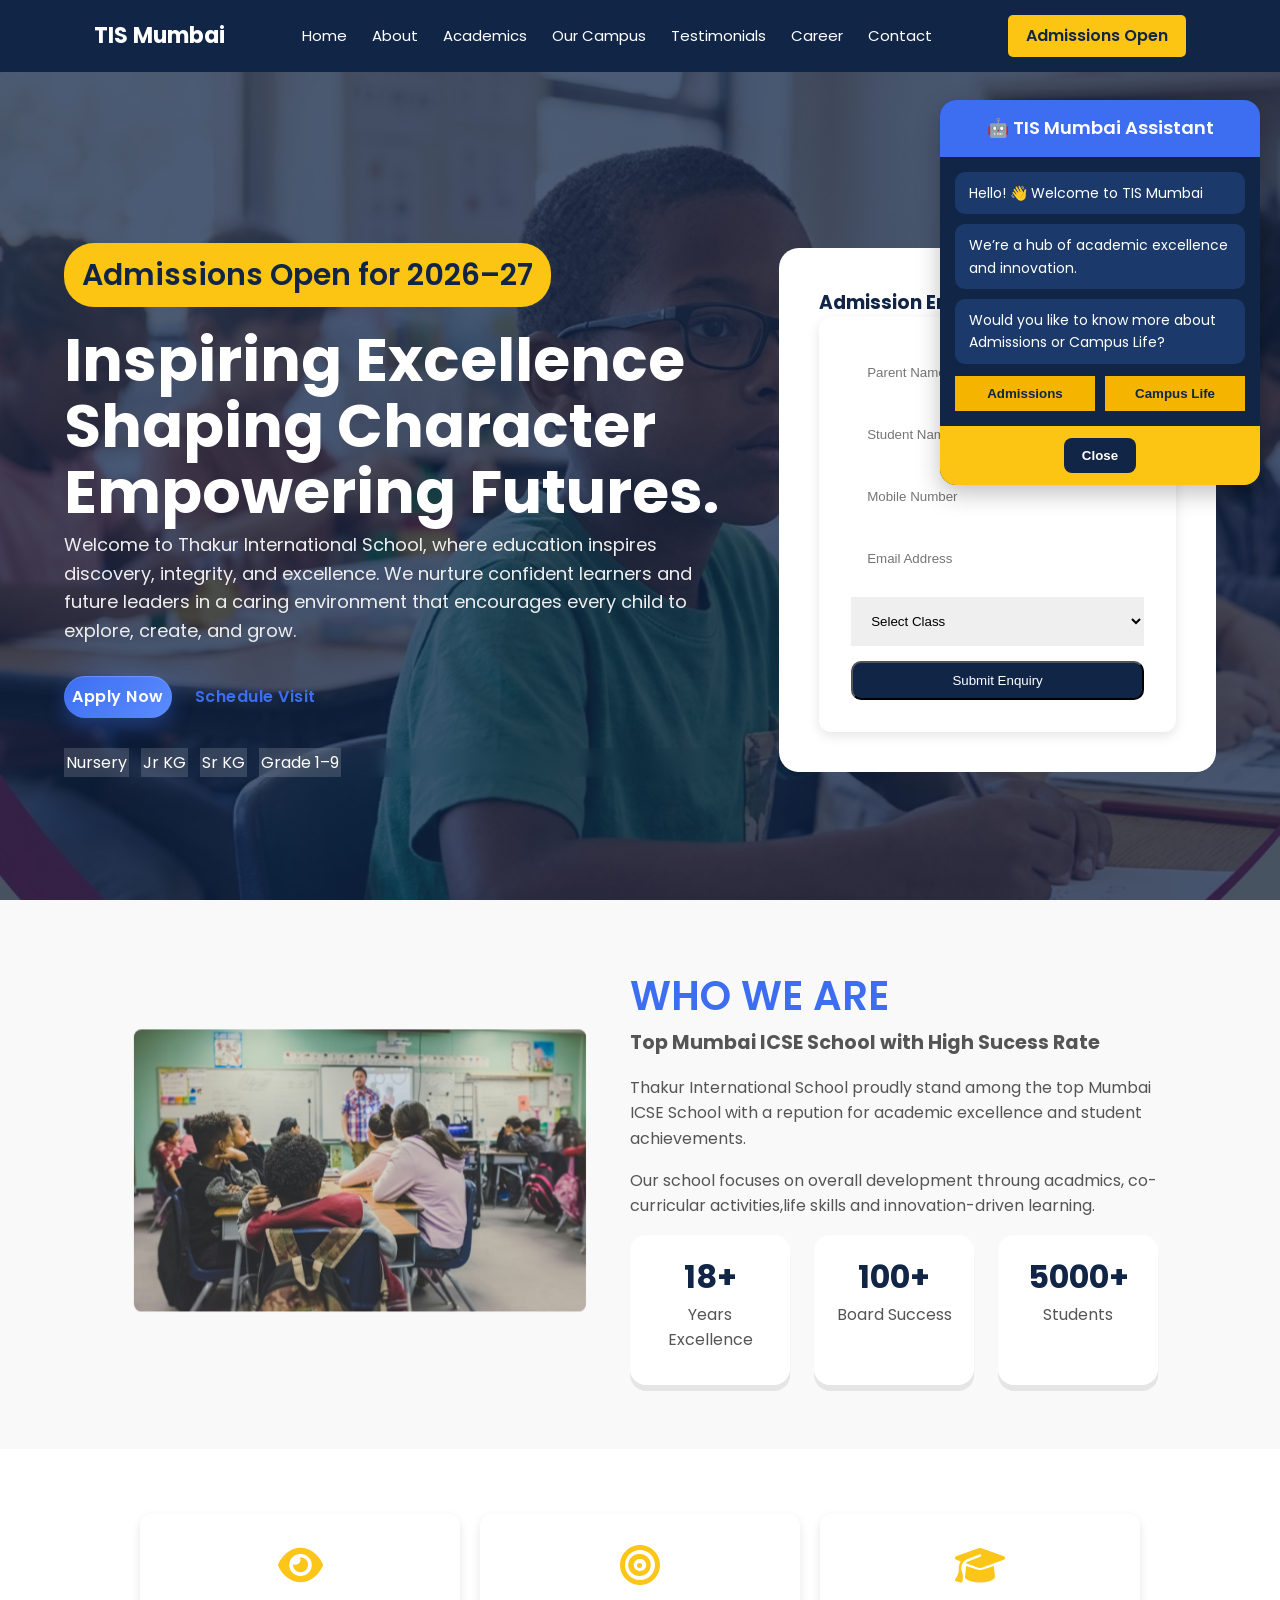
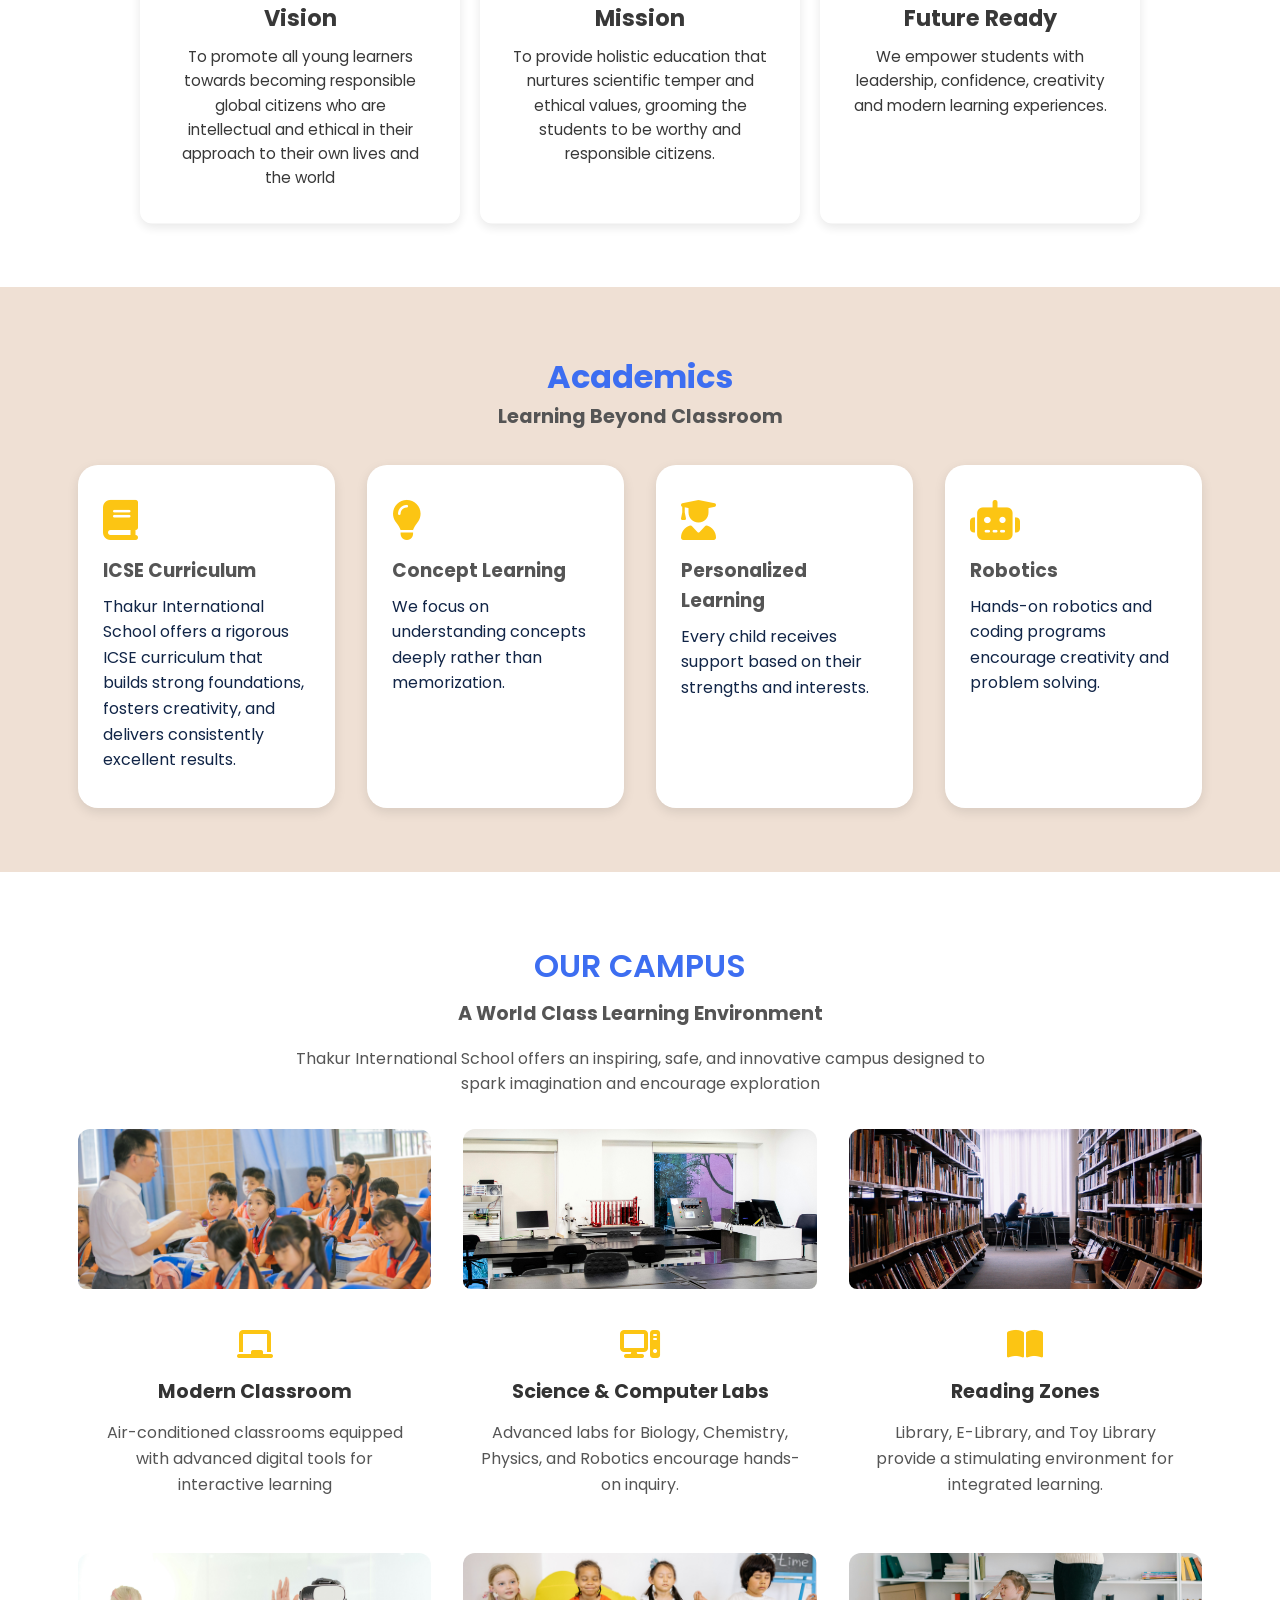
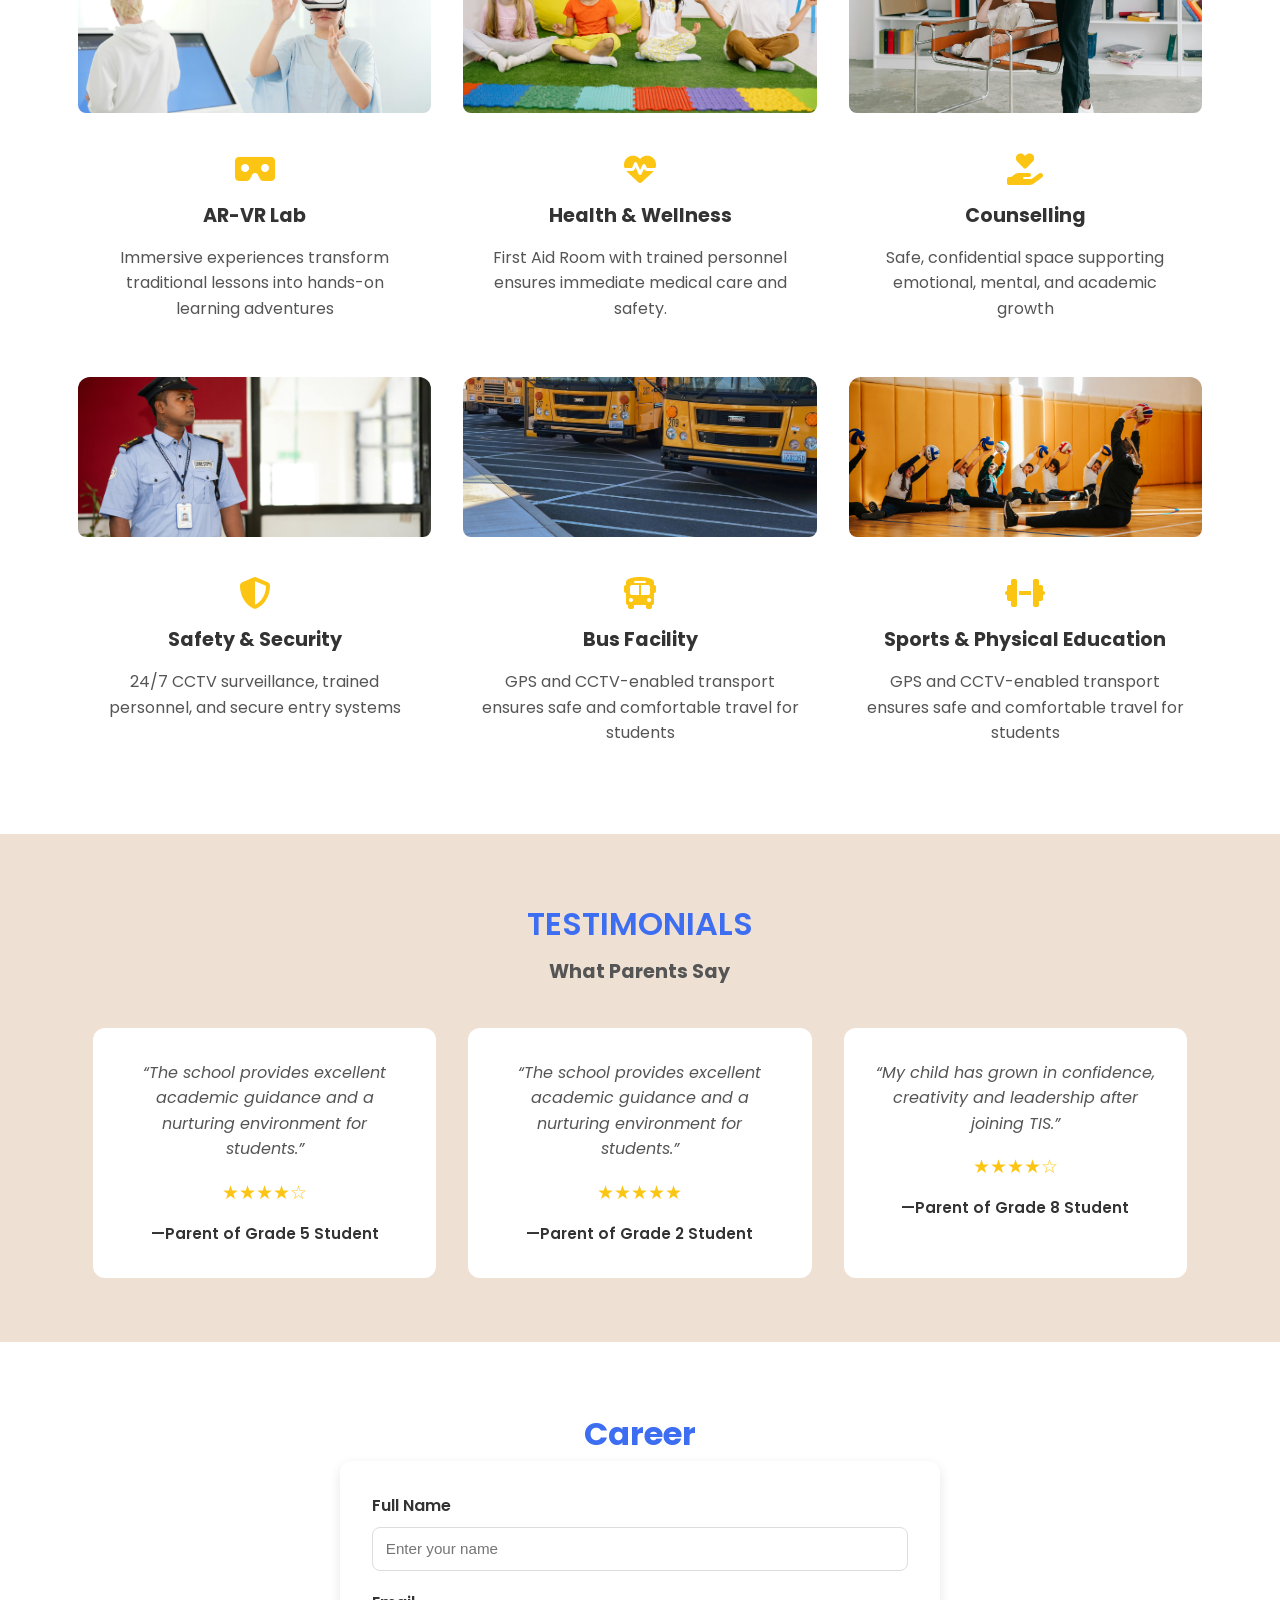
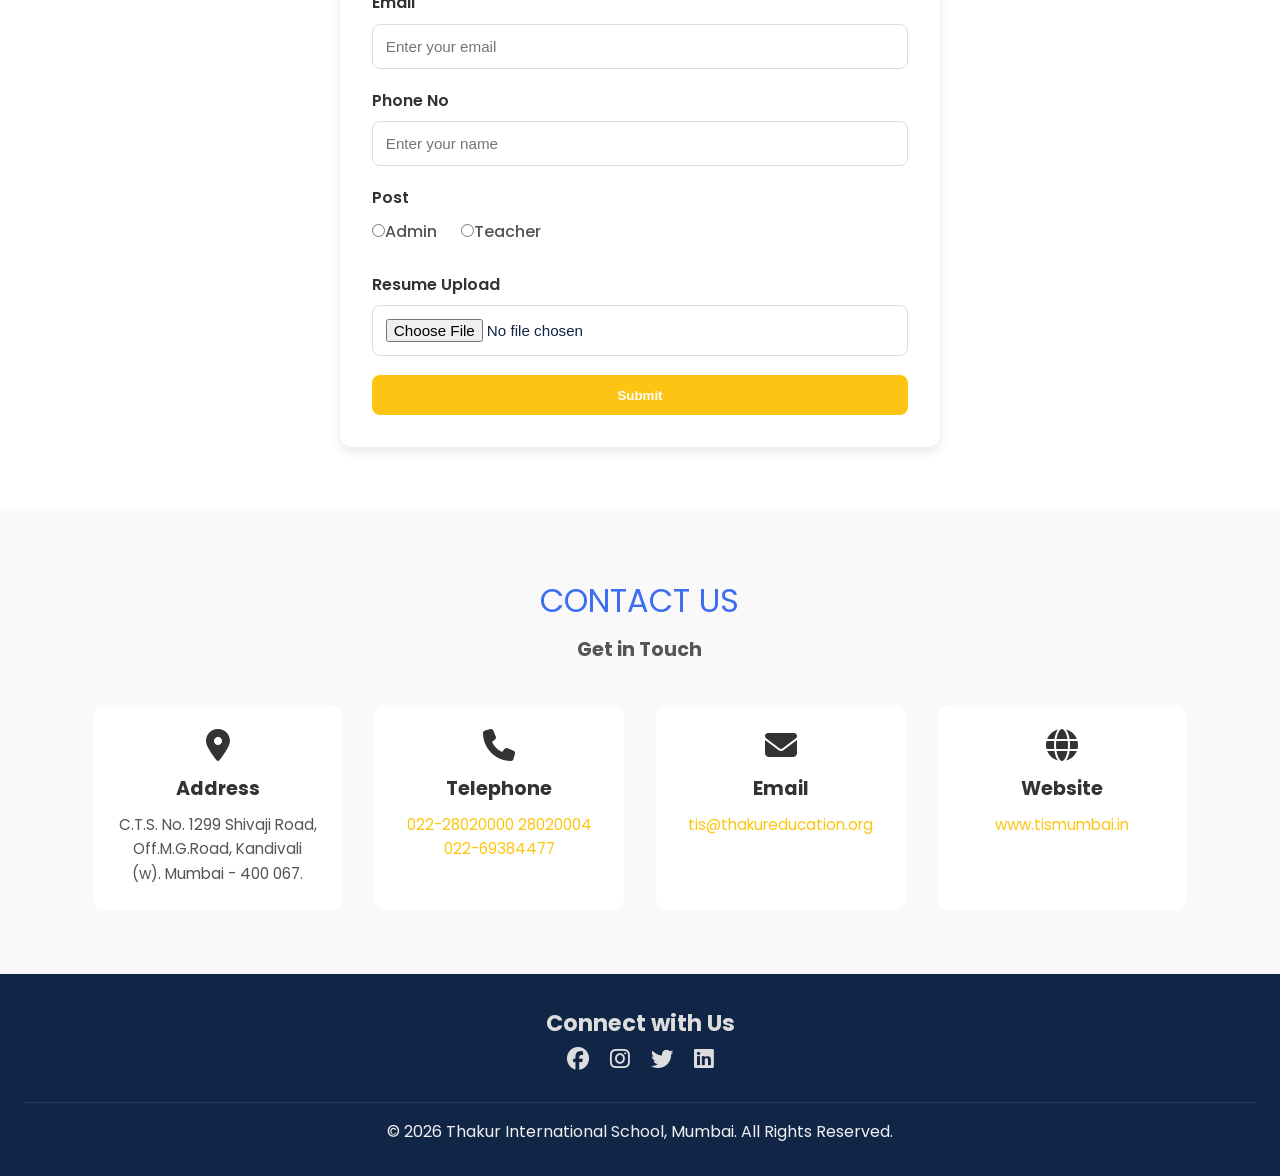
<file: index.html>
<!DOCTYPE html>
<html lang="en">

<head>
    <meta charset="UTF-8">
    <meta name="viewport" content="width=device-width, initial-scale=1.0">
    <title>TIS Mumbai</title>
    <link rel="stylesheet" href="styles.css">
    
    <link rel="stylesheet" href="career.css">
   <link rel="stylesheet" href="https://cdnjs.cloudflare.com/ajax/libs/font-awesome/6.5.2/css/all.min.css">

</head>

<body>
    <!--Nav  -->
    <header class="head">
  <div class="container nav">

    
    <div class="logo">
      <h2>TIS Mumbai</h2>
    </div>

    
    <div id="menu-bar" class="fas fa-bars"></div>

  
    <nav class="navbar">
      <ul class="nav-link">
        <li><a href="#">Home</a></li>
        <li><a href="#about">About</a></li>
        <li><a href="#academics">Academics</a></li>
        <li><a href="#campus">Our Campus</a></li>
        <li><a href="#testimonials">Testimonials</a></li>
        <li><a href="#career">Career</a></li>
        <li><a href="#contact">Contact</a></li>
      </ul>
    </nav>

    <!-- Button -->
    <a href="#" class="btn desktop-btn">Admissions Open</a>

  </div>
</header>
    <!-- hero  -->
    <section class="hero-bnn">
        <div class="over"></div>
        <div class="container hero-content">
            <div class="hero-text">
                <span class="tag">Admissions Open for 2026–27 </span>
                <h1>Inspiring Excellence Shaping Character Empowering Futures.</h1>
                <p>
                    Welcome to Thakur International School, where education inspires discovery,
                    integrity, and excellence. We nurture confident learners and future leaders
                    in a caring environment that encourages every child to explore, create, and grow.
                </p>
                <div class="hero-btn">
                    <a href="#">Apply Now</a>
                    <a href="#" class="btn-outline">Schedule Visit</a>
                </div>
                <div class="classe">
                    <span>Nursery</span>
                    <span> Jr KG</span>
                    <span>Sr KG</span>
                    <span>Grade 1–9</span>
                </div>
            </div>
            <div class="adm-form">
                <h3>Admission Enquiry</h3>
                <form>
                    <input type="text" placeholder="Parent Name" required />
                    <input type="text" placeholder="Student Name" required />
                    <input type="tel" placeholder="Mobile Number" required />
                    <input type="email" placeholder="Email Address" required />
                    <select>
                        <option>Select Class</option>
                        <option>Nursery</option>
                        <option>Jr KG</option>
                        <option>Sr KG</option>
                        <option>Grade 1</option>
                        <option>Grade 2</option>
                    </select>
                    <button type="submit">Submit Enquiry</button>
                </form>
            </div>
        </div>
    </section>
    <!-- About page -->
     <section class="about section"id ="about">
        <div class="container grid">
        <div class="about-img">
        <img src="./img/about.jpg" alt="about"/>
        </div>
        <div class="about-content">
          <span class="about-tag">Who We Are </span>  
       <h2>Top Mumbai ICSE School with High Sucess Rate</h2>
       <p>Thakur International School proudly stand among the top  Mumbai ICSE
        School with a repution for academic excellence and student achievements.
       </p>
       <p>Our school focuses on overall development throung acadmics,
         co-curricular activities,life skills and innovation-driven learning.
       </p>
       <div class="about-stat">
        <div class="box">
        <h3>18+</h3>
        <p>Years Excellence</p>
        </div>
        <div class="box">
        <h3>100%</h3>
        <p>Board Success</p>
        </div>
        <div class="box">
        <h3>5000+</h3>
        <p>Students</p>
        </div>
       </div>
       </div>
       </div>
     </section>
      <!-- Vision Section -->
       <section class="vision">
        <div class="container cards">
         <div class="card">
           <i class="fa fa-eye"></i>
            <h3>Vision</h3>
            <p>To promote all young learners towards becoming responsible global citizens who are intellectual and ethical in their approach to their own lives and the world</p>
         </div>
         <div class="card">
        <i class="fa-solid fa-bullseye"></i>
            <h3>Mission</h3>
            <p>To provide holistic education that nurtures scientific temper and ethical values, grooming the students to be worthy and responsible citizens. </p>
         </div>
         
         <div class="card"> 
          <i class="fa-solid fa-graduation-cap"></i>
            <h3>Future Ready</h3>
            <p> We empower students with leadership, confidence, creativity and
             modern learning experiences.</p>
         </div>
        </div>
       </section>
    <!--Academics  -->
    <section class="academic" id="academics">
        <div class="container">
            <div class="acade-header">
            <span class="acade-tag">Academics</span>
            <h2>Learning Beyond Classroom</h2>
            </div>
            <div class="acade-grid">
            <div class="acade-card">
            <i class="fa-solid fa-book"></i>
            <h3>ICSE Curriculum </h3>
          <p> Thakur International School offers a rigorous ICSE curriculum that builds strong foundations, fosters creativity, and delivers consistently excellent results.</p>
        </div>
        <div class="acade-card">
            <i class="fa-solid fa-lightbulb"></i>
            <h3>Concept Learning </h3>
          <p>We focus on understanding concepts deeply rather than memorization. </p>
        </div>
        <div class="acade-card">
            <i class="fa-solid fa-user-graduate"></i>
            <h3>Personalized Learning  </h3>
          <p> Every child receives support based on their strengths and interests.</p>
        </div>
        <div class="acade-card">
            <i class="fa-solid fa-robot"></i>
            <h3> Robotics</h3>
          <p>Hands-on robotics and coding programs encourage creativity and
            problem solving. </p>
        </div>
        </div>
        </div>
    </section>
    <!-- capums -->
     <section class="capmus"  id="campus">
        <div class="container">
            <div class="cap-text">
            <span class="cap-tag">Our Campus</span>
          <h2>A World Class Learning Environment </h2>
          <p>Thakur International School offers an inspiring, safe, and innovative campus designed to spark imagination and encourage exploration</p>
        </div>
           <div class="cap-grid">
            <div class="cap-card">
                <img src="./img/classroom.jpg" alt="Modern classroom">
             <i class="fa-solid fa-chalkboard"></i>
             <h3>Modern Classroom</h3>
             <p>Air-conditioned classrooms equipped with advanced digital tools for interactive learning</p>   
            </div>
            <div class="cap-card">
            <img src="./img/lab.jpg" alt="lab">
             <i class="fa-solid fa-computer"></i>
             <h3>Science & Computer Labs</h3>
             <p>Advanced labs for Biology, Chemistry, Physics, and Robotics encourage hands-on inquiry.</p>   
            </div>
            <div class="cap-card">
            <img src="./img/library.jpg" alt="library">
             <i class="fa-solid fa-book-open"></i>
             <h3>Reading Zones</h3>
             <p>Library, E-Library, and Toy Library provide a stimulating environment for integrated learning.</p>   
            </div>
             <div class="cap-card">
            <img src="./img/ar-vr.jpg" alt="ar-vr">
             <i class="fa-solid fa-vr-cardboard"></i>
             <h3>AR-VR Lab</h3>
             <p>Immersive experiences transform traditional lessons into hands-on learning adventures</p>   
            </div>
            <div class="cap-card">
            <img src="./img/health.jpg" alt="health">
             <i class="fa-solid fa-heart-pulse"></i>
             <h3>Health & Wellness</h3>
             <p>First Aid Room with trained personnel ensures immediate medical care and safety.</p>   
            </div>
            <div class="cap-card">
            <img src="./img/Counselling.jpg" alt="counselling">
             <i class="fa-solid fa-hand-holding-heart"></i>
             <h3>Counselling</h3>
             <p>Safe, confidential space supporting emotional, mental, and academic growth</p>   
            </div>
            <div class="cap-card">
            <img src="./img/security.jpg" alt="security">
             <i class="fa-solid fa-shield-halved"></i>
             <h3>Safety & Security</h3>
             <p>24/7 CCTV surveillance, trained personnel, and secure entry systems</p>   
            </div>
            <div class="cap-card">
            <img src="./img/bus.jpg" alt="bus">
              <i class="fa-solid fa-bus"></i>
             <h3>Bus Facility</h3>
             <p>GPS and CCTV-enabled transport ensures safe and comfortable travel for students</p>   
            </div>
           <div class="cap-card">
            <img src="./img/Sports.jpg" alt="sport">
             <i class="fa-solid fa-dumbbell"></i>
             <h3>Sports & Physical Education</h3>
             <p>GPS and CCTV-enabled transport ensures safe and comfortable travel for students</p>   
            </div>
         </div>
        </div>
     </section>
     <!--Testimonials  -->
     <section class="test" id="testimonials">
        <div class="container">
        <div class="test-header">
            <span class="test-tag">Testimonials</span>
            <h2>What Parents Say</h2>
        </div>
      <div class="test-grid">
        <div class="test-card">
        <p> “The school provides excellent academic guidance and a nurturing
          environment for students.”</p>
          <div class="stars"> ★★★★☆</div>
        <h4>—Parent of Grade 5 Student</h4>
        </div>
        <div class="test-card">
        <p>“The school provides excellent academic guidance and a nurturing
          environment for students.”</p>
          <div class="stars">  ★★★★★</div>
          <h4>—Parent of Grade 2 Student</h4>
        </div>
      <div class="test-card">
        <p> “My child has grown in confidence, creativity and leadership after
          joining TIS.”</p>
           <div class="stars"> ★★★★☆</div>
          <h4> —Parent of Grade 8 Student</h4>
        </div>
      </div>
        </div>
     </section>

     <section class="Career-form" id="career">
      <div class="container">
        <h2>Career</h2>
        <form>
        <div class="info">
          <label>Full Name</label> 
          <input type="text"  placeholder="Enter your name" required/>
        </div>
         <div class="info">
          <label>Email</label> 
          <input type="email"  placeholder="Enter your email" required/>
        </div>
        <div class="info">
          <label>Phone No</label> 
          <input type="tel"  placeholder="Enter your name" required/>
        </div>
        <div class="info">
          <label>Post</label> 
          <div class="radio">
            <label><input type="radio" name="post" value="Admin" required/>Admin</label>
            <label><input type="radio" name="post" value="Teacher" required/>Teacher</label>
          </div>
        </div>
       <div class="info">
          <label>Resume Upload</label> 
          <input type="file"  accept=".pdf,.doc,.docx" required/>
        </div>
      <button type="submit" class="career-btn">Submit</button>
      </form>
      </div>
      </section>

    <!-- Contact -->
     <section class="cat-info" id="contact">
        <div class="container">
        <div class="cat-header">
        <span class="cat-tag">Contact Us</span>
        <h2>Get in Touch</h2>
        </div>
        <div class="cat-grid">
        <div class="cat-card">
        <i class="fa-solid fa-location-dot"></i>
        <h3>Address</h3>
       <p>C.T.S. No. 1299 Shivaji Road, Off.M.G.Road, 
        Kandivali (w). Mumbai - 400 067. 
        </p>
        </div>
        <div class="cat-card">
        <i class="fa-solid fa-phone"></i>
        <h3>Telephone</h3>
       <p>
        <a href="tel:02228020000">022-28020000</a> 
        <a href="tel:02228020004">28020004</a>
        <a href=tel:02269384477>022-69384477</a>
        <a></a>
    </p>
    </div>
      <div class="cat-card">
        <i class="fa-solid fa-envelope"></i>
        <h3>Email</h3>
       <p>
        <a href="mailto:tis@thakureducation.org">tis@thakureducation.org</a>
    </p>
    </div>
       <div class="cat-card">
        <i class="fa-solid fa-globe"></i>
        <h3>Website</h3>
        <p>
        <a href="https://www.tismumbai.in " arget="_blank">www.tismumbai.in</a>
        </p>
       </div>
        </div>
        </div>
     </section>
      <!-- chatbot -->
     <div class="chatbot" id="chatbot">
     <div class="chatbot-header" >
      🤖 TIS Mumbai Assistant
     </div>
     <div class="chatbot-body" id="chatbotBody">
      <p class="bot-message">Hello! 👋 Welcome to TIS Mumbai</p>
      <p class="bot-message">We’re a hub of academic excellence and innovation.</p>
      <p class="bot-message">Would you like to know more about Admissions or Campus Life?</p>
     <div class="chatbot-options">
      <button onclick="reply('Admissions')">Admissions</button>
      <button  onclick="reply('Campus Life')">Campus Life</button>
     </div>
    </div>
      <div class="chatbot-footer">
        <button onclick="closeChat()">Close</button>
      </div>
     </div>
     <!-- Footer -->
      <footer  class="footer">
        <div class="footer-social">
            <h3>Connect with Us</h3>
            <div class="social-icons">
            <a href="#"><i class="fa-brands fa-facebook"></i></a>
            <a href="#"><i class="fa-brands fa-instagram"></i></a>
            <a href="#"><i class="fa-brands fa-twitter"></i></a>
            <a href="#"><i class="fa-brands fa-linkedin"></i></a>  
        </div>
        </div>
     <div class="foot-bottom">
        <p>&copy; 2026 Thakur International School, Mumbai. All Rights Reserved.</p>
     </div>
      </footer>

  <script src="script.js"></script>
</body>
</html>
</file>
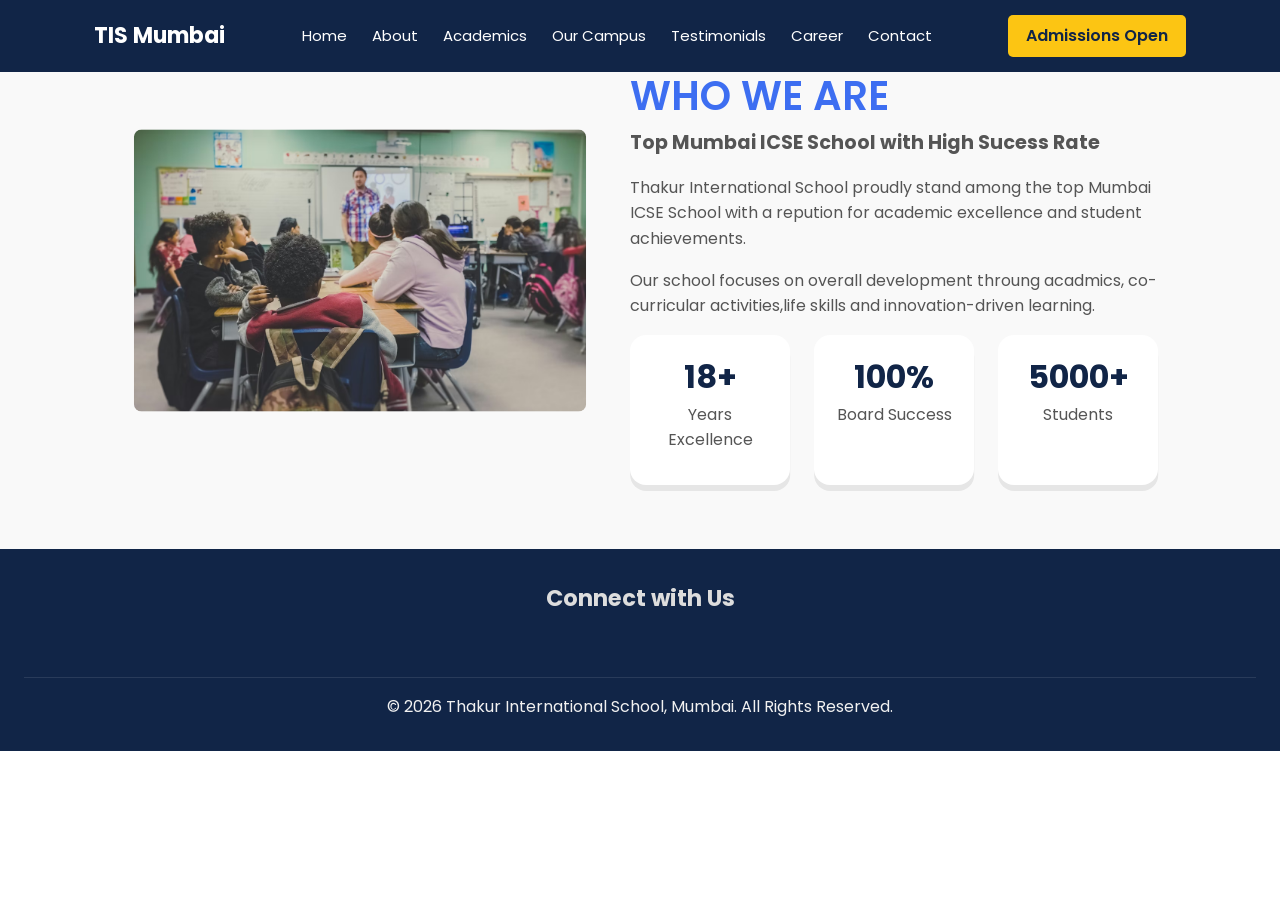
<file: About.html>
<!DOCTYPE html>
<html lang="en">
<head>
    <meta charset="UTF-8">
    <meta name="viewport" content="width=device-width, initial-scale=1.0">
    <title>About us</title>
    <link rel="stylesheet" href="styles.css">
</head>
<body>
    <!--Nav  -->
    <header class="head">
        <div class="container nav">
            <div class="logo">
                <h2>TIS Mumbai</h2>
            </div>
            <nav>
                <ul class="nav-link">
                    <li><a href="#">Home</a></li>
                    <li><a href="#about">About</a></li>
                    <li><a href="#academics">Academics</a></li>
                    <li><a href="#campus">Our Campus</a></li>
                     <li><a href="#testimonials">Testimonials</a></li>
                      <li><a href="#career">Career</a></li>
                    <li><a href="#contact">Contact</a></li>
                </ul>
            </nav>
            <a href="#" class="btn">Admissions Open</a>
        </div>
        </div>
    </header>
    <!-- About page -->
     <section class="about section"id ="about">
        <div class="container grid">
        <div class="about-img">
        <img src="/img/about.jpg" alt="about"/>
        </div>
        <div class="about-content">
          <span class="about-tag">Who We Are </span>  
       <h2>Top Mumbai ICSE School with High Sucess Rate</h2>
       <p>Thakur International School proudly stand among the top  Mumbai ICSE
        School with a repution for academic excellence and student achievements.
       </p>
       <p>Our school focuses on overall development throung acadmics,
         co-curricular activities,life skills and innovation-driven learning.
       </p>
       <div class="about-stat">
        <div class="box">
        <h3>18+</h3>
        <p>Years Excellence</p>
        </div>
        <div class="box">
        <h3>100%</h3>
        <p>Board Success</p>
        </div>
        <div class="box">
        <h3>5000+</h3>
        <p>Students</p>
        </div>
       </div>
       </div>
       </div>
     </section>
    <!-- Footer -->
      <footer  class="footer">
        <div class="footer-social">
            <h3>Connect with Us</h3>
            <div class="social-icons">
            <a href="#"><i class="fa-brands fa-facebook"></i></a>
            <a href="#"><i class="fa-brands fa-instagram"></i></a>
            <a href="#"><i class="fa-brands fa-twitter"></i></a>
            <a href="#"><i class="fa-brands fa-linkedin"></i></a>  
        </div>
        </div>
     <div class="foot-bottom">
        <p>&copy; 2026 Thakur International School, Mumbai. All Rights Reserved.</p>
     </div>
      </footer>
</body>
</html>
</file>
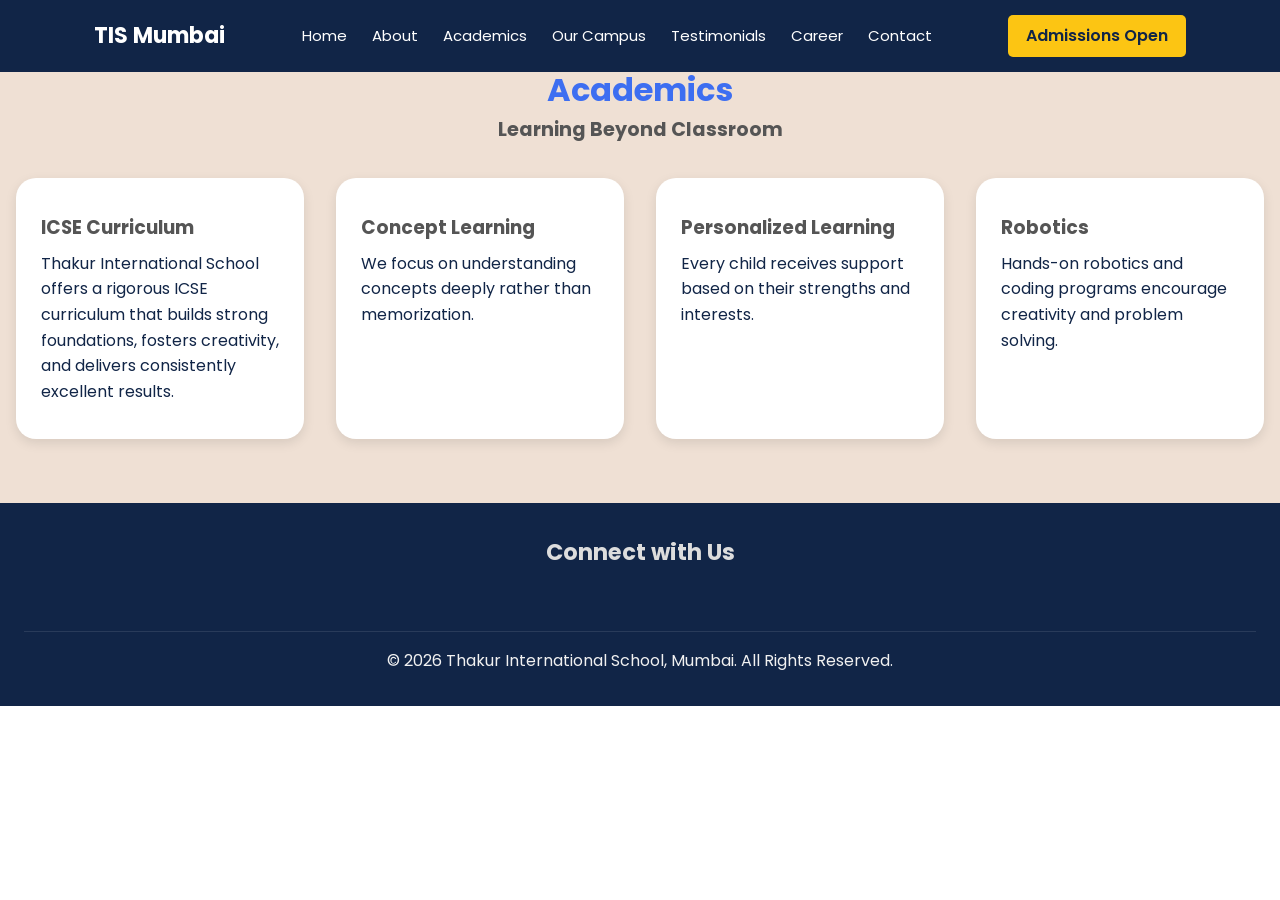
<file: Academics.html>
<!DOCTYPE html>
<html lang="en">
<head>
    <meta charset="UTF-8">
    <meta name="viewport" content="width=device-width, initial-scale=1.0">
    <title>Academic</title>
    <link rel="stylesheet" href="styles.css">
</head>
<body>
    <!--Nav  -->
    <header class="head">
        <div class="container nav">
            <div class="logo">
                <h2>TIS Mumbai</h2>
            </div>
            <nav>
                <ul class="nav-link">
                    <li><a href="#">Home</a></li>
                    <li><a href="#about">About</a></li>
                    <li><a href="#academics">Academics</a></li>
                    <li><a href="#campus">Our Campus</a></li>
                     <li><a href="#testimonials">Testimonials</a></li>
                      <li><a href="#career">Career</a></li>
                    <li><a href="#contact">Contact</a></li>
                </ul>
            </nav>
            <a href="#" class="btn">Admissions Open</a>
        </div>
        </div>
    </header>
    <!--Academics  -->
    <section class="academic" id="academics">
        <div class="conatainer">
            <div class="acade-header">
            <span class="acade-tag">Academics</span>
            <h2>Learning Beyond Classroom</h2>
            </div>
            <div class="acade-grid">
            <div class="acade-card">
            <i class="fa-solid fa-book"></i>
            <h3>ICSE Curriculum </h3>
          <p> Thakur International School offers a rigorous ICSE curriculum that builds strong foundations, fosters creativity, and delivers consistently excellent results.</p>
        </div>
        <div class="acade-card">
            <i class="fa-solid fa-lightbulb"></i>
            <h3>Concept Learning </h3>
          <p>We focus on understanding concepts deeply rather than memorization. </p>
        </div>
        <div class="acade-card">
            <i class="fa-solid fa-user-graduate"></i>
            <h3>Personalized Learning  </h3>
          <p> Every child receives support based on their strengths and interests.</p>
        </div>
        <div class="acade-card">
            <i class="fa-solid fa-robot"></i>
            <h3> Robotics</h3>
          <p>Hands-on robotics and coding programs encourage creativity and
            problem solving. </p>
        </div>
        </div>
        </div>
    </section>
     <!-- Footer -->
      <footer  class="footer">
        <div class="footer-social">
            <h3>Connect with Us</h3>
            <div class="social-icons">
            <a href="#"><i class="fa-brands fa-facebook"></i></a>
            <a href="#"><i class="fa-brands fa-instagram"></i></a>
            <a href="#"><i class="fa-brands fa-twitter"></i></a>
            <a href="#"><i class="fa-brands fa-linkedin"></i></a>  
        </div>
        </div>
     <div class="foot-bottom">
        <p>&copy; 2026 Thakur International School, Mumbai. All Rights Reserved.</p>
     </div>
      </footer>

</body>
</html>
</file>
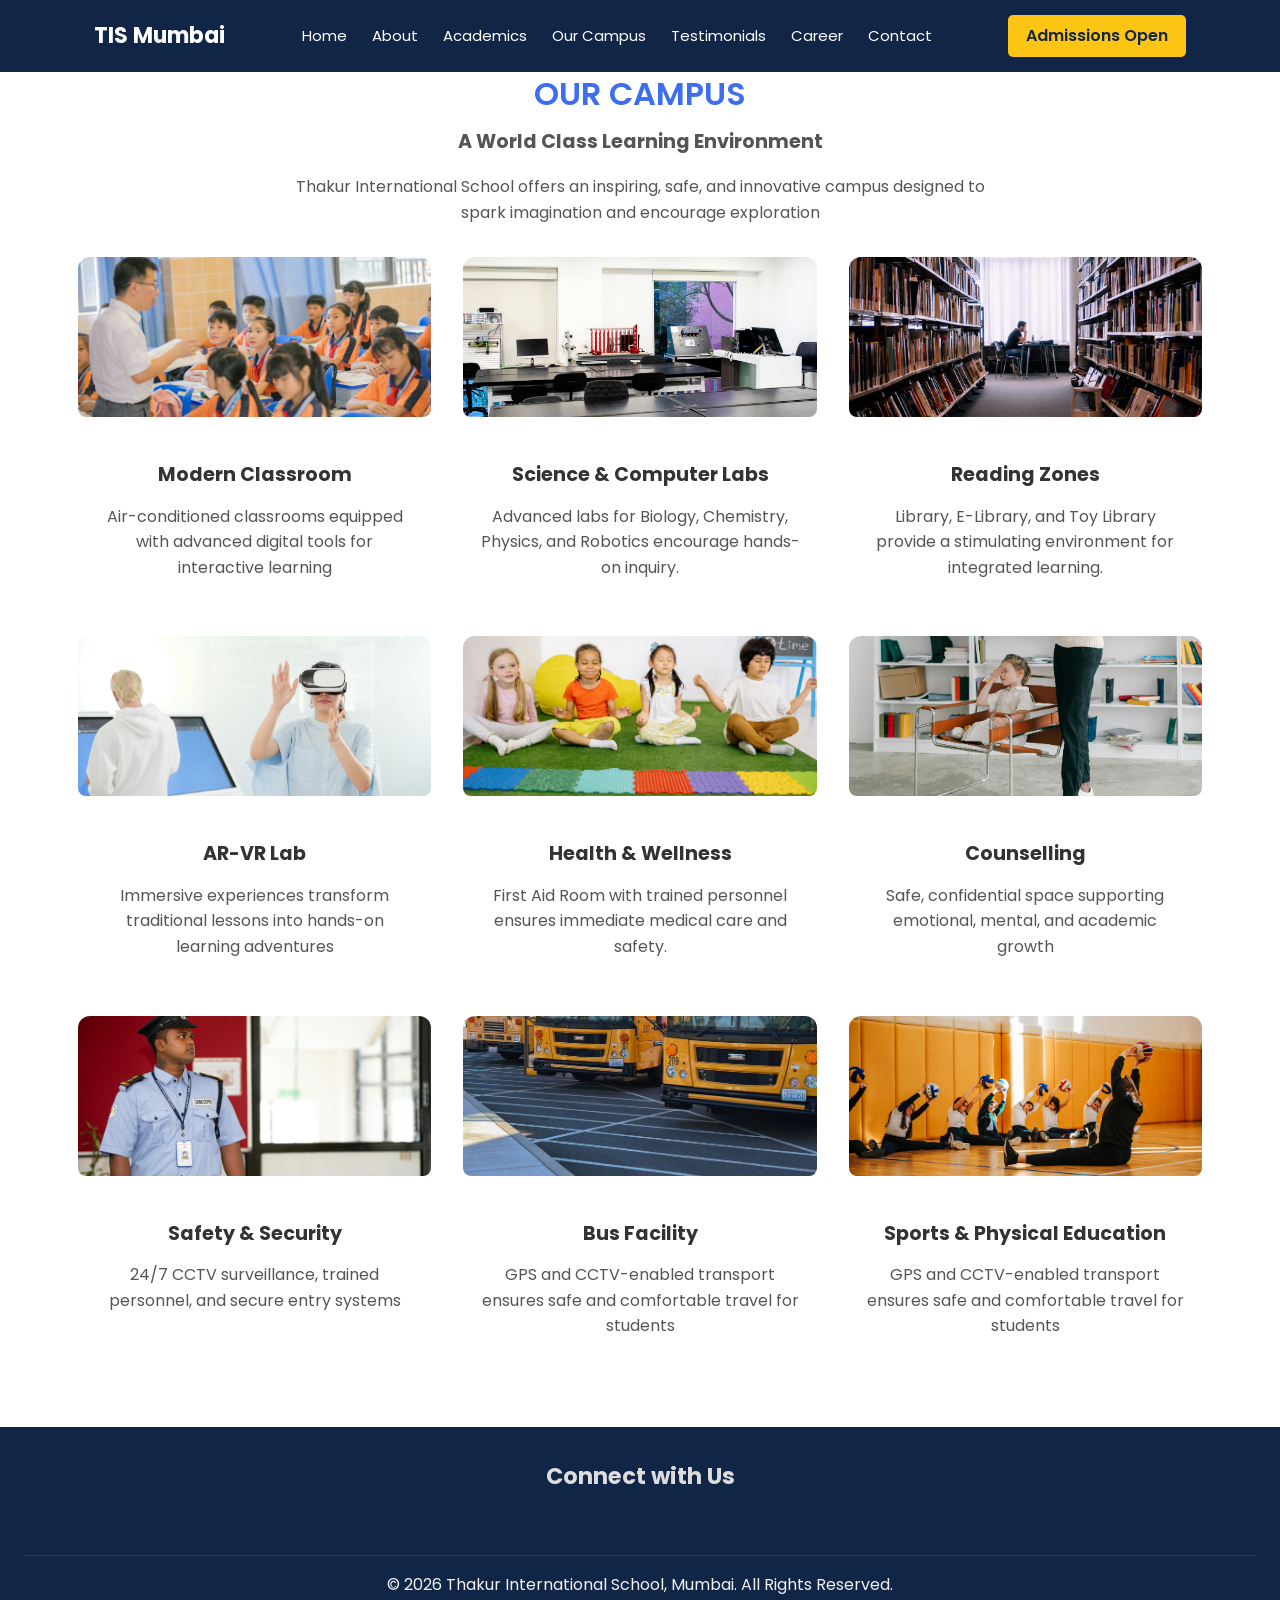
<file: Campus.html>
<!DOCTYPE html>
<html lang="en">
<head>
    <meta charset="UTF-8">
    <meta name="viewport" content="width=device-width, initial-scale=1.0">
    <title>campus</title>
    <link rel="stylesheet" href="styles.css">
</head>
<body>
   <!--Nav  -->
    <header class="head">
        <div class="container nav">
            <div class="logo">
                <h2>TIS Mumbai</h2>
            </div>
            <nav>
                <ul class="nav-link">
                    <li><a href="#">Home</a></li>
                    <li><a href="#about">About</a></li>
                    <li><a href="#academics">Academics</a></li>
                    <li><a href="#capmus">Our Campus</a></li>
                     <li><a href="#testimonials">Testimonials</a></li>
                      <li><a href="#career">Career</a></li>
                    <li><a href="#contact">Contact</a></li>
                </ul>
            </nav>
            <a href="#" class="btn">Admissions Open</a>
        </div>
        </div>
    </header>
    <!-- capums -->
     <section class="capmus"  id="campus">
        <div class="container">
            <div class="cap-text">
            <span class="cap-tag">Our Campus</span>
          <h2>A World Class Learning Environment </h2>
          <p>Thakur International School offers an inspiring, safe, and innovative campus designed to spark imagination and encourage exploration</p>
        </div>
           <div class="cap-grid">
            <div class="cap-card">
                <img src="/img/classroom.jpg" alt="Modern classroom">
             <i class="fa-solid fa-chalkboard"></i>
             <h3>Modern Classroom</h3>
             <p>Air-conditioned classrooms equipped with advanced digital tools for interactive learning</p>   
            </div>
            <div class="cap-card">
            <img src="/img/lab.jpg" alt="lab">
             <i class="fa-solid fa-computer"></i>
             <h3>Science & Computer Labs</h3>
             <p>Advanced labs for Biology, Chemistry, Physics, and Robotics encourage hands-on inquiry.</p>   
            </div>
            <div class="cap-card">
            <img src="/img/library.jpg" alt="library">
             <i class="fa-solid fa-book-open"></i>
             <h3>Reading Zones</h3>
             <p>Library, E-Library, and Toy Library provide a stimulating environment for integrated learning.</p>   
            </div>
             <div class="cap-card">
            <img src="/img/ar-vr.jpg" alt="ar-vr">
             <i class="fa-solid fa-vr-cardboard"></i>
             <h3>AR-VR Lab</h3>
             <p>Immersive experiences transform traditional lessons into hands-on learning adventures</p>   
            </div>
            <div class="cap-card">
            <img src="/img/health.jpg" alt="health">
             <i class="fa-solid fa-heart-pulse"></i>
             <h3>Health & Wellness</h3>
             <p>First Aid Room with trained personnel ensures immediate medical care and safety.</p>   
            </div>
            <div class="cap-card">
            <img src="/img/Counselling.jpg" alt="counselling">
             <i class="fa-solid fa-hand-holding-heart"></i>
             <h3>Counselling</h3>
             <p>Safe, confidential space supporting emotional, mental, and academic growth</p>   
            </div>
            <div class="cap-card">
            <img src="/img/security.jpg" alt="security">
             <i class="fa-solid fa-shield-halved"></i>
             <h3>Safety & Security</h3>
             <p>24/7 CCTV surveillance, trained personnel, and secure entry systems</p>   
            </div>
            <div class="cap-card">
            <img src="/img/bus.jpg" alt="bus">
              <i class="fa-solid fa-bus"></i>
             <h3>Bus Facility</h3>
             <p>GPS and CCTV-enabled transport ensures safe and comfortable travel for students</p>   
            </div>
           <div class="cap-card">
            <img src="/img/Sports.jpg" alt="sport">
             <i class="fa-solid fa-dumbbell"></i>
             <h3>Sports & Physical Education</h3>
             <p>GPS and CCTV-enabled transport ensures safe and comfortable travel for students</p>   
            </div>
         </div>
        </div>
     </section>
    <!-- Footer -->
      <footer  class="footer">
        <div class="footer-social">
            <h3>Connect with Us</h3>
            <div class="social-icons">
            <a href="#"><i class="fa-brands fa-facebook"></i></a>
            <a href="#"><i class="fa-brands fa-instagram"></i></a>
            <a href="#"><i class="fa-brands fa-twitter"></i></a>
            <a href="#"><i class="fa-brands fa-linkedin"></i></a>  
        </div>
        </div>
     <div class="foot-bottom">
        <p>&copy; 2026 Thakur International School, Mumbai. All Rights Reserved.</p>
     </div>
      </footer>
</body>
</html>
</file>
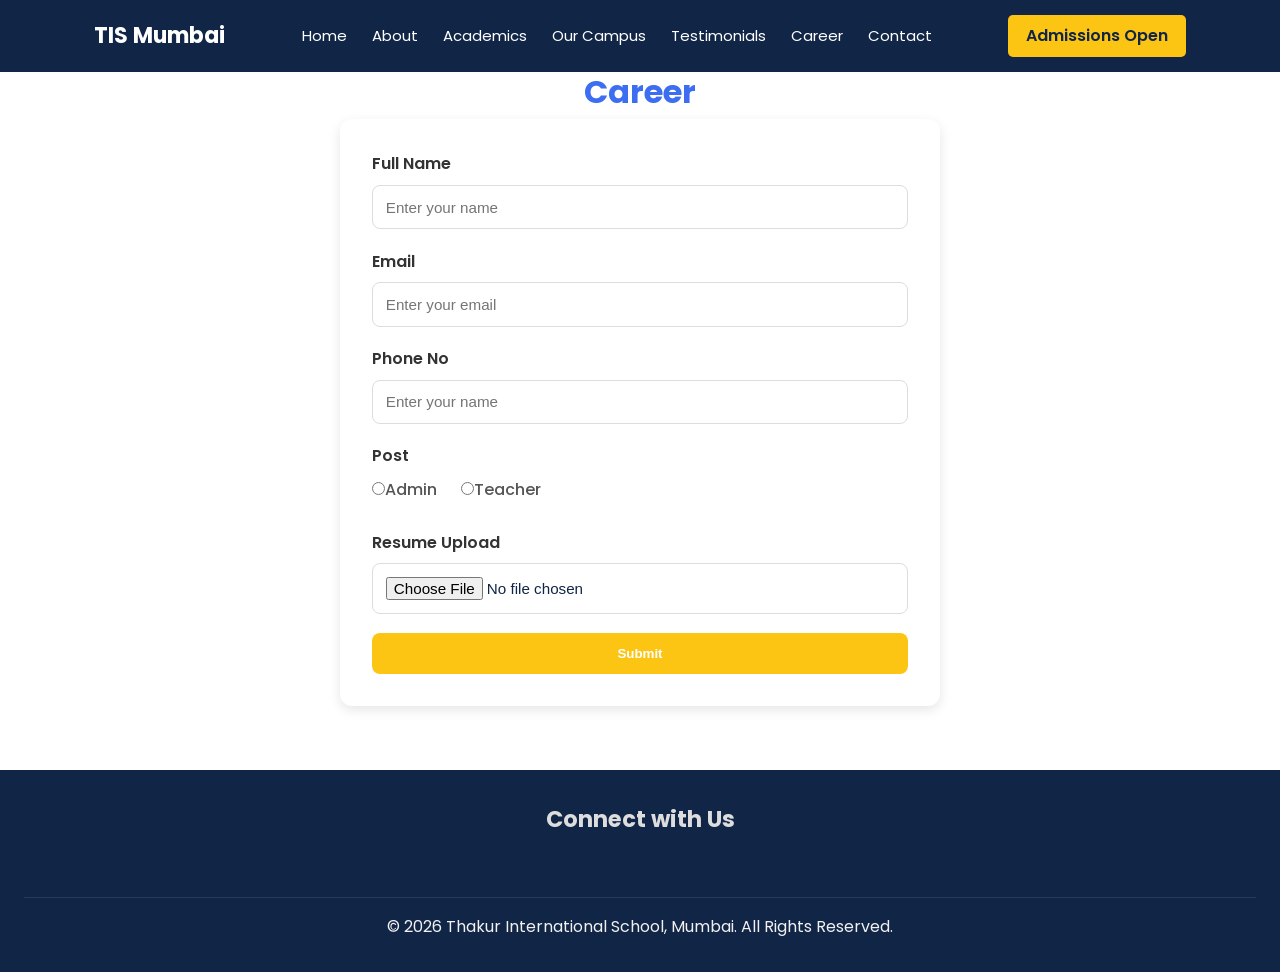
<file: Career.html>
<!DOCTYPE html>
<html lang="en">
<head>
    <meta charset="UTF-8">
    <meta name="viewport" content="width=device-width, initial-scale=1.0">
    <title>Career</title>
       <link rel="stylesheet" href="styles.css">
      <link rel="stylesheet" href="career.css">
</head>
<body>
     <!--Nav  -->
    <header class="head">
        <div class="container nav">
            <div class="logo">
                <h2>TIS Mumbai</h2>
            </div>
            <nav>
                <ul class="nav-link">
                    <li><a href="#">Home</a></li>
                    <li><a href="About.html">About</a></li>
                    <li><a href="Academics.html">Academics</a></li>
                    <li><a href="Campus.html">Our Campus</a></li>
                     <li><a href="Testimonials.html">Testimonials</a></li>
                     <li><a href="Career.html">Career</a></li>
                     <li><a href="Contact.html">Contact</a></li>
                </ul>
            </nav>
            <a href="#" class="btn">Admissions Open</a>
        </div>
        </div>
    </header>
    <!-- Career -->
      <section class="Career-form" id="career">
      <div class="container">
        <h2>Career</h2>
        <form>
        <div class="info">
          <label>Full Name</label> 
          <input type="text"  placeholder="Enter your name" required/>
        </div>
         <div class="info">
          <label>Email</label> 
          <input type="email"  placeholder="Enter your email" required/>
        </div>
        <div class="info">
          <label>Phone No</label> 
          <input type="tel"  placeholder="Enter your name" required/>
        </div>
        <div class="info">
          <label>Post</label> 
          <div class="radio">
            <label><input type="radio" name="post" value="Admin" required/>Admin</label>
            <label><input type="radio" name="post" value="Teacher" required/>Teacher</label>
          </div>
        </div>
       <div class="info">
          <label>Resume Upload</label> 
          <input type="file"  accept=".pdf,.doc,.docx" required/>
        </div>
      <button type="submit" class="career-btn">Submit</button>
      </form>
      </div>
      </section>
      <!-- Footer -->
      <footer  class="footer">
        <div class="footer-social">
            <h3>Connect with Us</h3>
            <div class="social-icons">
            <a href="#"><i class="fa-brands fa-facebook"></i></a>
            <a href="#"><i class="fa-brands fa-instagram"></i></a>
            <a href="#"><i class="fa-brands fa-twitter"></i></a>
            <a href="#"><i class="fa-brands fa-linkedin"></i></a>  
        </div>
        </div>
     <div class="foot-bottom">
        <p>&copy; 2026 Thakur International School, Mumbai. All Rights Reserved.</p>
     </div>
      </footer>
</body>
</html>
</file>
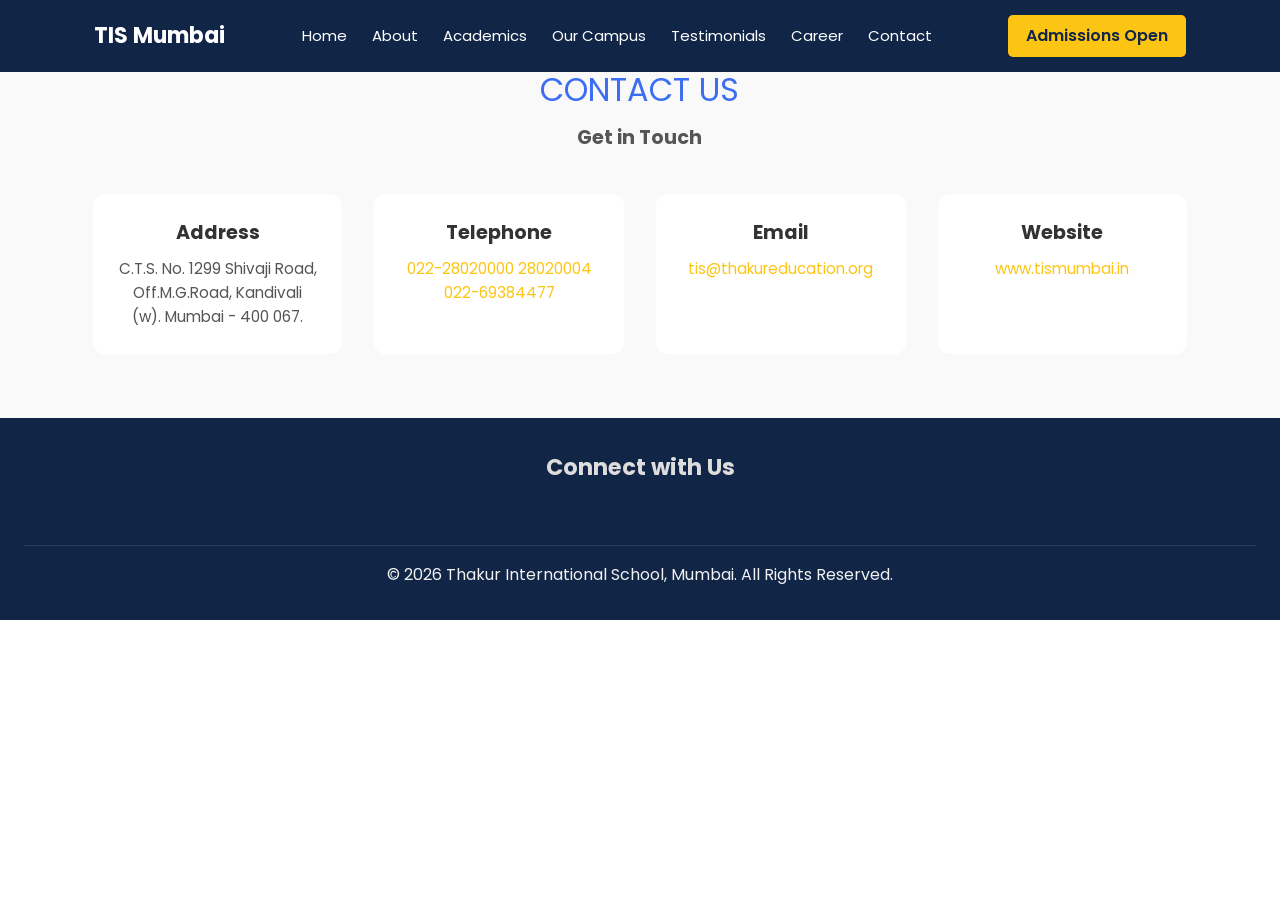
<file: Contact.html>
<!DOCTYPE html>
<html lang="en">
<head>
    <meta charset="UTF-8">
    <meta name="viewport" content="width=device-width, initial-scale=1.0">
    <title>Academic</title>
    <link rel="stylesheet" href="styles.css">
</head>
<body>
    <!--Nav  -->
    <header class="head">
        <div class="container nav">
            <div class="logo">
                <h2>TIS Mumbai</h2>
            </div>
            <nav>
                <ul class="nav-link">
                    <li><a href="#">Home</a></li>
                    <li><a href="#about">About</a></li>
                    <li><a href="#academics">Academics</a></li>
                    <li><a href="#campus">Our Campus</a></li>
                     <li><a href="#testimonials">Testimonials</a></li>
                      <li><a href="#career">Career</a></li>
                    <li><a href="#contact">Contact</a></li>
                </ul>
            </nav>
            <a href="#" class="btn">Admissions Open</a>
        </div>
        </div>
    </header>
   <!-- Contact -->
     <section class="cat-info" id="contact">
        <div class="container">
        <div class="cat-header">
        <span class="cat-tag">Contact Us</span>
        <h2>Get in Touch</h2>
        </div>
        <div class="cat-grid">
        <div class="cat-card">
        <i class="fa-solid fa-location-dot"></i>
        <h3>Address</h3>
       <p>C.T.S. No. 1299 Shivaji Road, Off.M.G.Road, 
        Kandivali (w). Mumbai - 400 067. 
        </p>
        </div>
        <div class="cat-card">
        <i class="fa-solid fa-phone"></i>
        <h3>Telephone</h3>
       <p>
        <a href="tel:02228020000">022-28020000</a> 
        <a href="tel:02228020004">28020004</a>
        <a href=tel:02269384477>022-69384477</a>
        <a></a>
    </p>
    </div>
      <div class="cat-card">
        <i class="fa-solid fa-envelope"></i>
        <h3>Email</h3>
       <p>
        <a href="mailto:tis@thakureducation.org">tis@thakureducation.org</a>
    </p>
    </div>
       <div class="cat-card">
        <i class="fa-solid fa-globe"></i>
        <h3>Website</h3>
        <p>
        <a href="https://www.tismumbai.in " arget="_blank">www.tismumbai.in</a>
        </p>
       </div>
        </div>
        </div>
     </section>
     <!-- Footer -->
      <footer  class="footer">
        <div class="footer-social">
            <h3>Connect with Us</h3>
            <div class="social-icons">
            <a href="#"><i class="fa-brands fa-facebook"></i></a>
            <a href="#"><i class="fa-brands fa-instagram"></i></a>
            <a href="#"><i class="fa-brands fa-twitter"></i></a>
            <a href="#"><i class="fa-brands fa-linkedin"></i></a>  
        </div>
        </div>
     <div class="foot-bottom">
        <p>&copy; 2026 Thakur International School, Mumbai. All Rights Reserved.</p>
     </div>
      </footer>

</body>
</html>
</file>
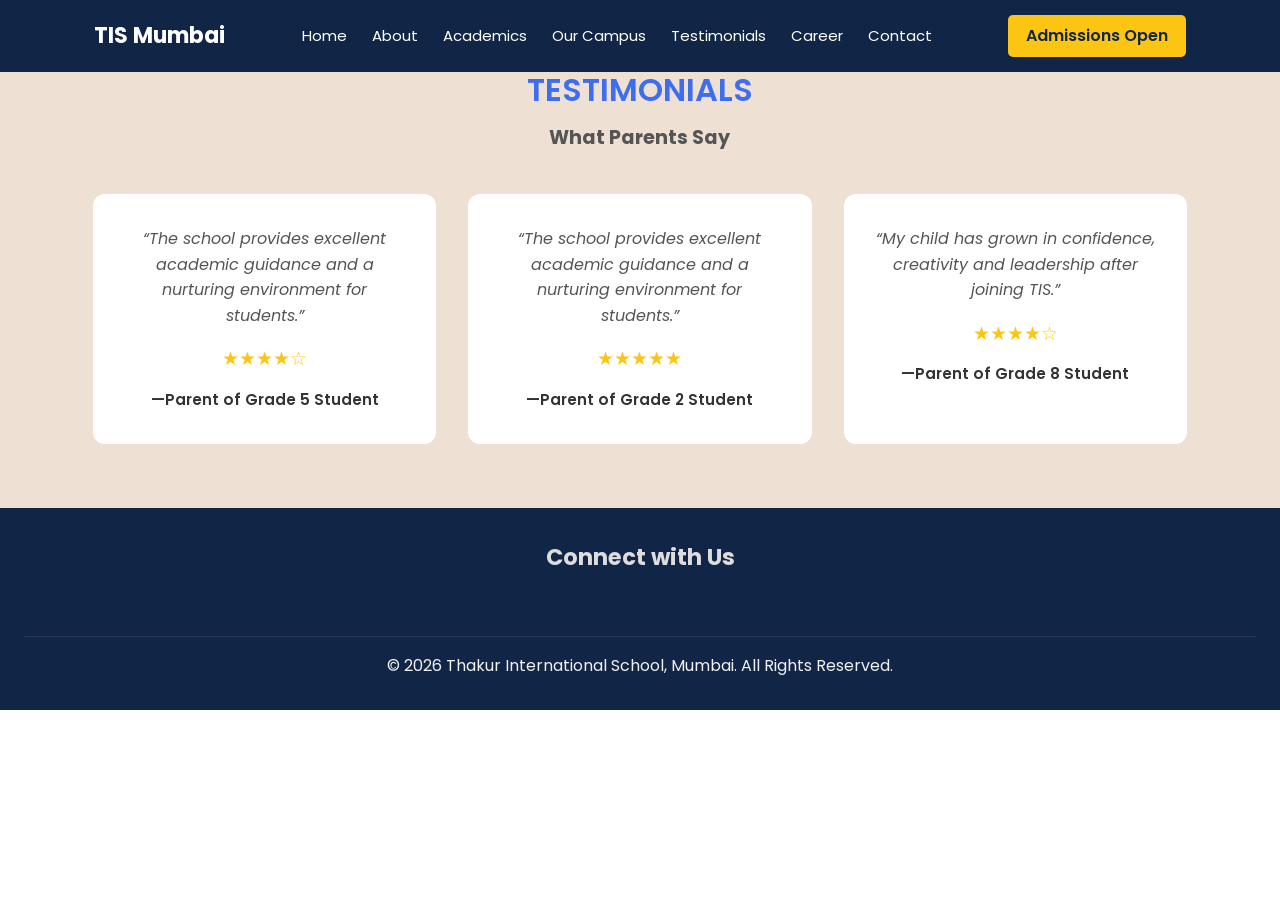
<file: Testimonials.html>
<!DOCTYPE html>
<html lang="en">

<head>
    <meta charset="UTF-8">
    <meta name="viewport" content="width=device-width, initial-scale=1.0">
    <title>Academic</title>
    <link rel="stylesheet" href="styles.css">
</head>

<body>
    <!--Nav  -->
    <header class="head">
        <div class="container nav">
            <div class="logo">
                <h2>TIS Mumbai</h2>
            </div>
            <nav>
                <ul class="nav-link">
                    <li><a href="#">Home</a></li>
                    <li><a href="#about">About</a></li>
                    <li><a href="#academics">Academics</a></li>
                    <li><a href="#campus">Our Campus</a></li>
                    <li><a href="#testimonials">Testimonials</a></li>
                    <li><a href="#career">Career</a></li>
                    <li><a href="#contact">Contact</a></li>
                </ul>
            </nav>
            <a href="#" class="btn">Admissions Open</a>
        </div>
        </div>
    </header>
    <!--Testimonials  -->
    <section class="test" id="testimonials">
        <div class="container">
            <div class="test-header">
                <span class="test-tag">Testimonials</span>
                <h2>What Parents Say</h2>
            </div>
            <div class="test-grid">
                <div class="test-card">
                    <p> “The school provides excellent academic guidance and a nurturing
                        environment for students.”</p>
                    <div class="stars"> ★★★★☆</div>
                    <h4>—Parent of Grade 5 Student</h4>
                </div>
                <div class="test-card">
                    <p>“The school provides excellent academic guidance and a nurturing
                        environment for students.”</p>
                    <div class="stars"> ★★★★★</div>
                    <h4>—Parent of Grade 2 Student</h4>
                </div>
                <div class="test-card">
                    <p> “My child has grown in confidence, creativity and leadership after
                        joining TIS.”</p>
                    <div class="stars"> ★★★★☆</div>
                    <h4> —Parent of Grade 8 Student</h4>
                </div>
            </div>
        </div>
    </section>
    <!-- Footer -->
    <footer class="footer">
        <div class="footer-social">
            <h3>Connect with Us</h3>
            <div class="social-icons">
                <a href="#"><i class="fa-brands fa-facebook"></i></a>
                <a href="#"><i class="fa-brands fa-instagram"></i></a>
                <a href="#"><i class="fa-brands fa-twitter"></i></a>
                <a href="#"><i class="fa-brands fa-linkedin"></i></a>
            </div>
        </div>
        <div class="foot-bottom">
            <p>&copy; 2026 Thakur International School, Mumbai. All Rights Reserved.</p>
        </div>
    </footer>

</body>

</html>
</file>
<file: styles.css>
@import url('https://fonts.googleapis.com/css2?family=Poppins:wght@300;400;500;600;700;800&display=swap');

* {
    margin: 0;
    padding: 0;
    box-sizing: border-box;
}

html {
    scroll-behavior: smooth;
}

body {
    font-family: 'Poppins', sans-serif;
    color: #112547;
    background-color: #fff;
    line-height: 1.6;
}

a {
    text-decoration: none;
}

ul {
    list-style: none;
}

.container {
width:90%;
max-width:1200px;
margin: auto;
}

/* nav */
.head {
    width: 100%;
    background: #112547;
    position: fixed;
    top: 0;
    left: 0;
    z-index: 1000;
}

.container.nav {
    display: flex;
    align-items: center;
    justify-content: space-between;
    padding: 15px 30px;
}


.logo h2 {
    color: #fff;
    font-size: 22px;
}


#menu-bar {
    font-size: 24px;
    color: #fff;
    cursor: pointer;
    display: none;
}


.navbar {
    display: flex;
}

.nav-link {
    display: flex;
    list-style: none;
    gap: 25px;
}

.nav-link li a {
    color: #fff;
    text-decoration: none;
    font-size: 15px;
    transition: 0.3s;
}

.nav-link li a:hover {
    color: #fcc513;
}


.btn {
    background: #fcc513;
    color: #112547;
    padding: 8px 18px;
    border-radius: 5px;
    text-decoration: none;
    font-weight: 600;
}

.btn:hover {
    background: #fff;
}


@media (max-width: 768px) {

    #menu-bar {
        display: block;
    }

    .navbar {
        position: absolute;
        top: 70px;
        left: 0;
        width: 100%;
        background: #536c96;
        margin: auto;

        max-height: 0;
        overflow: hidden;
        transition: 0.4s ease;
    }

    .navbar.active {
        max-height: 500px;
    }

    .nav-link {
        flex-direction: column;
        padding: 20px 0;
    }

    .nav-link li {
        margin: 10px 0;
    }

    .desktop-btn {
        display: none;
    }
}
/* hero banner */
.hero-bnn {
    min-height: 100vh;
    background: url("./img/hero.png")center/cover no-repeat;
    display: flex;
    align-items: center;
    padding-top:120px;
}

.over {
    position: absolute;
    inset: 0;
    background: rgba(17, 37, 71, 0.75);
}

.hero-content {
    position: relative;
    z-index: 2;
    display: grid;
    grid-template-columns: 1.2fr 0.8fr;
    gap: 60px;
    align-items: center;
}

.tag {
    background: #fcc513;
    color: #112547;
    padding: 8px 18px;
    border-radius: 30px;
    font-size: 30px;
    font-weight: 600;
    display: inline-block;
    margin-bottom: 20px;
}

.hero-text h1 {
    font-size: 60px;
    color: #fff;
    line-height: 1.1;
    margin-bottom: 20ppx;
}

.hero-text p {
    margin-top: 6px;
    color: #eee;
    font-size: 18px;
    margin-bottom: 30px;
}

.hero-btn {
    display: flex;
    flex-wrap: wrap;
    gap: 15px;
    color: #eee;
}
.hero-btn a {
    text-decoration: none;
    border-radius: 50px;
    font-size: 16px;
    font-weight: 600;
    letter-spacing: 0.5px;
    transition: all 0.35s ease;
    display: inline-flex;
    align-items: center;
    justify-content: center;
    background: linear-gradient(135deg, #3d6ef1, #5b8cff);
    color: #fff;
    box-shadow:
        0 8px 20px hsla(224, 87%, 59%, 0.35),
        inset 0 1px 1px rgba(255, 255, 255, 0.2);
    padding: 8px;
}
.hero-btn a:hover {
    transition: translate(-3px) scale(1.03);
    box-shadow: 0 8px 20px rgba(61, 110, 241, 0.35), inset 01px 1px rgba(255, 255, 255, 0.2);
}
.hero-btn .btn-outline {
    background: transparent;
    color: #3d6ef1;
    border-radius: 2px solid #3d6ef1;
    box-shadow: none;
}
.classe {
    display: flex;
    flex-wrap: wrap;
    gap: 12px;
    margin-top: 30px;
    backdrop-filter: blur(8px);
}
.classe span {
    background-color: rgba(255, 255, 255, 0.15);
    color: #fff;
    padding: 2px;
}
.adm-form {
    background: #fff;
    padding: 40px;
    border-radius:20px;
}

.adm-form form {
    display: flex;
    flex-direction: column;
    gap: 15px;
}
.adm-form input,
.adm-form select {
    padding: 16px;
    border: 16px;
    cursor: pointer;
    transition: 0.3s;
}
.adm-form button {
    background-color: #112547;
    padding: 10px;
    color: #fff;
    border-radius:10px;
    cursor: pointer;
    transition: 0.3s;
}
.adm-form button:hover {
    background-color: #3d6ef1;
}
.hero-btn .btn-outline:hover {
    background-color:#3d6ef1;
    color: #fff;
    transform: translateY(-3px) scale(1.03);
}
/* About */
.about{
padding:4rem;
background-color:#f9f9f9;
}
.about .container{
display:flex;
align-items:center;
justify-content:space-between;
gap:2rem;
flex-wrap:wrap;
transform: translateY(30px);
animation: slideUp 1.2s ease forwards;
animation-delay: 0.3s;
}
@keyframes slideUp{
    to{
        opacity: 1;
        transform: translateY(0);
    }
}
.about-img {
flex: 1 1 40%;
} 
.about-img img{
width:100%;
border-radius:8px;
opacity:0;
transform: scale(0.95);
animation: fadeIn 1.2s ease forwards;
}
@keyframes fadeIn{
to {
   opacity:1;
   transform: scale(1);

}
}
.about-img img:hover{
transform: scale(1.05);
transition: transform 0.4 ease;
}
.about-content{
flex: 1 1 45%;
}
.about-tag{
text-align: center;
font-weight:600;
color:#3d6ef1; 
font-size: 2.5rem; 
text-transform: uppercase;
position:relative;
}
.about-tag {
color:#3d6ef1;
font-weight:600;
text-transform: uppercase;
}
.about-content h2{
font-size:1.2rem;
font-weight:700;
color:#555;
margin-bottom:1rem;
}
.about-content p{
margin-bottom: 1rem;
line-height:1.6;
color: #555;
}
.about-stat{
display: flex;
gap:1.5rem;
flex-wrap:wrap;
}
.about-stat .box{
flex:1;
min-width:120px;
background:#fff;
padding: 1rem;
border-radius: 1rem;
text-align:center;
box-shadow: 0.2px  6px rgba(0, 0, 0, 0.08)
}
.box h3{
font-size: 32px;
color: #112547;
}
/* Vision */
.vision{
padding: 4rem 1rem;
}
.cards{
display:grid;
grid-template-columns: repeat(auto-fit ,minmax(260px,1fr));
gap:20px;
max-width:1000px;
}
.card{
background-color: #fff;
padding:2rem;
border-radius:12px;
box-shadow: 0 4px 12px rgba(0, 0, 0, 0.1);
text-align:center;
transition:transform 0.3s ease, box-shadow 0.3s ease;
animation: fadeSlideUp 0.8 ease forwards;
opacity: 0;
}
.card:hover{
transform:translateY(-9px)scale(1.02);
box-shadow:0 6px 16px rgba(0, 0, 0, 0.15),
0 0 12px rgba(252, 197, 19, 0.4);
}
.card i {
font-size:2.5rem;
color: #fcc513;
margin-bottom: 1rem;
animation: pulseIcon 2s infinite;
}
.card h3{
margin-bottom: 0.5rem;
font-size: 1.4rem;
color: #333;
}
.card p{
font-size: 0.95rem;
color:#333;
}
@keyframes fadeSlideUp{
from {
opacity:0;
transform: translateY(20px);
}to{
opacity:1;
transform: translateY(0);
}
}
@keyframes pulseIcon{
0%,100%{
transform: scale(1);
color: #fcc513;
}
50%{
transform: scale(1.2);
color: #fcc513; 
}
}
/* academic */
.academic{
padding: 4rem 1rem;
background-color:#efe0d4;  
}

.acade-tag{
display:inline-block;
font-size:2rem;
font-weight: bold;
color:#3d6ef1;
}
.acade-header{
text-align: center;
margin-bottom: 2rem;
}
.acade-header h2{
font-size:1.2rem;
color:#555;
}
.acade-grid{
display:grid;
grid-template-columns: repeat(4,1fr);
gap:2rem;
}
.acade-card{
background-color: #fff;
padding: 35px 25px;
border-radius: 20px;
box-shadow:0 4px 12px rgba(0, 0, 0, 0.1) ;
transition: 0.3s ease,box-shadow 0.3 ease;
animation:fadeSlideUp 0.8s ease forwards ;
opacity: 0;
}
.acade-card:hover{
transform: translateY(-8px) scale(1.02);
box-shadow: 0 6px 16px rgba(0, 0, 0, 0.15);
}
.acade-card i{
font-size: 2.5rem;
color: #fcc513;
margin-bottom: 1rem;
}

.acade-card h3{
margin-bottom: 0.5rem;
color: #555;
}
/* capmus */
.capmus{
padding: 4rem 1rem; 
background:#fff;
transition:background 0.3s ease ,color 0.3s ease;
}
.cap-text{
text-align:center;
margin-bottom:2rem;
}
.cap-tag{
margin-top:4px;
display:inline-block;
font-size:2rem;
font-weight:600;
color: #3d6ef1;
text-transform: uppercase;
margin-bottom: 0.5rem;
}
.capmus h2{
font-size:1.2rem;
color:#555;
margin-bottom:1rem;
}
.capmus p{
font-size:1rem;
max-width: 700px;
margin: 0 auto;
color: #555;
}

.cap-grid{
display:grid;
grid-template-columns: repeat(auto-fit, minmax(280px, 1fr));
gap:2rem;
}
.cap-card{
background:#fff;
border-radius:12px;
overflow:hidden;
box-sizing:transform 0.3s ease, backgound 0.3s ease,color 0.3s ease ;
text-align:center;
position: relative;
}
.cap-card:hover{
transform: translateY(-8px);
}
.cap-card img {
width:100%;
height: 160px;
object-fit:cover;
border-radius:8px;
margin-bottom: 1rem;
transition:transform 0.4 ease ;
}
.cap-card:hover img {
transform: scale(1.08);
}
.cap-card img {
transform:scale(1);
}
.cap-card:hover{
transform: translateY(-8px) scale(1.02);
box-shadow:0 6px 16px rgba(0, 0, 0, 0.15) ;
}
.cap-card i{
font-size: 2rem;
color: #fcc513;
margin-top: 1rem;
}
.cap-card h3{
font-size:1.2rem;
margin: 0.8rem 0;
color:#333;
}
.cap-card p{
font: size 0.95em;
color: #555;
padding: 0 1rem 1.5rem;
}
/* Testimonials */
.test{
padding: 4rem 2rem;
background:#efe0d4;
text-align: center;
}
.test-header{
margin-bottom: 2.5rem;
}
.test-tag{
display:inline-block;
font-size: 2rem;
font-weight:600;
color: #3d6ef1;
text-transform: uppercase;
margin-bottom: 0.5rem;
}
.test h2 {
font-size:1.2rem;
color:#555;
}
.test-grid{
display:grid;
grid-template-columns:repeat(auto-fit,minmax(280px, 1fr));
gap:2rem;
}
.test-card{
background: #fff;
border-radius: 12px;
padding: 2rem;
box-shadow: 0 4px 12px rgba(0, 0, 0, 0.0.1);
transition:transform 0.3s ease;
}
.test-card:hover{
transform: translateY(-6px);
}
.test-card p{
font-size:1rem;
color:#555;
font-style: italic;
margin-bottom:1rem;
}
.test-card h4{
font-size: 0.95rem;
color: #333;
font-weight:600;
}
.stars{
font-size: 1.2rem;
color: #fcc513;
margin-bottom: 0.8rem;
}

/* Contact */
.cat-info{
padding: 4rem 2rem;
background: #f9f9f9;
}
.cat-header{
text-align:center;
margin-bottom:2.5rem;
}
.cat-tag{
display: inline-block;
font-size:2rem;
color:#3d6ef1;
text-transform: uppercase;
margin-bottom: 0.5rem;
}
.cat-info h2{
font-size:1.2rem;
color: #555;
}
.cat-grid{
display:grid;
grid-template-columns: repeat(auto-fit, minmax(240px, 1fr));
gap:2rem;
}
.cat-card{
background-color:#fff;
border-radius:12px;
padding:1.5rem;
box-shadow:0 4px 12px rgba(0, 0, 0, 0.0.1);
text-align: center;
transition:translate 0.3s ease;
}
.cat-card:hover{
transform: translateY(-6px);
}
.cat-card i{
font-size: 2rem;
color: #fcc513;
margin-bottom: 0.8rem;
color: #333;
}
.cat-card h3{
font-size: 1.2rem;
margin-bottom: 0.5rem;
color: #333;
}
.cat-card p{
font-size: 0.95rem;
color: #555;
}
.cat-card a {
color: #fcc513;
text-decoration: none;
transition: color 0.3s ease;
}
.cat-card a:hover{
color:#fcc513
}
/* footer */
.footer{
background-color: #112547;
color:#f1f1f1; 
padding: 2rem 1.5rem;
text-align: center;
}
.footer-social{
font-size: 1.2rem;
margin-bottom:1rem;
color: #ddd;
transition:color 0.3s ease;
}
.footer-social a {
font-size: 1.4rem;
margin: 0 0.5rem;
color:#ddd;
transition: color 0.3s ease;
}
.social-icons a:hover{
color:#f4b400;
}
.foot-bottom{
margin-top: 1.5rem;
border-top:1px solid rgba(255,255,255,0.1);
padding-top: 1rem;
}
.footer-bottom p{
font-size: 0.85rem;
color: #aaa;
}
/* Responsive */
@media (max-width:992px){
.nav-link{gap: 18px;}
.nav-link a{font-size: 14px;}
.btn{padding: 12px 20px;}
.hero-content{
grid-template-columns: 1fr;
gap:30px;
}
.hero-text h1{font-size: 38px;}
.adm-form{padding:30px;}
.about .container{
flex-direction: column;
}
.about-img,.about-content{
flex: 1 1 100%;
}
.cards{
grid-template-columns: repeat(2, 1fr);
}
}
@media (max-width:600px) {
.hero-bnn{padding-top:100px; min-height: auto;}
.hero-text h1{
font-size: 26px;
}
.hero-text p{
font-size:15px;
}
.tag{
font-size: 14px;
padding: 6px 12px;
}
.hero-btn{
flex-direction: column;
gap:10px;
}
.adm-form{
padding: 20px;
border-radius:12px;
}
.about{
padding: 2rem 1rem;
}
.about-tag{
font-size: 1.5rem;
}
.about-stat{
flex-direction: column;
}
.box h3{
font-size:24px;
}

.vision{
padding: 2rem 1rem;
}
.cards{
grid-template-columns: 1fr;
}
.academic{
padding: 2rem 1rem;
}
.acade-tag{
font-size: 1.4rem;
}
.acade-grid{
grid-template-columns: 1fr;
}
.capmus{
padding: 2rem 1rem;
}
.cap-tag{
font-size: 1.4rem;
}
.cap-card img{
grid-template-columns: 1fr;
}
.cap-grid{
grid-template-columns: 1fr;
}
.test{ padding: 2rem 1rem;}
.test-tag{ font-size:1.4rem;}
.test-grid{grid-template-columns:1fr;}
.cat-info{
padding: 2rem;
}
.cap-tag{
font-size: 1.4rem;
}
.cat-grid{
grid-template-columns: 1fr;
}
.footer{ padding:1.5rem}
.footer-social a{font-size: 1.1rem; margin: 0 0.3rem;}
.footer-bottom p{font-size: 0.8rem;}
}
@media (max-width:400px){
 .hero-text h1 { font-size: 22px; }
  .tag          { font-size: 12px; padding: 5px 10px; }
  .about-tag    { font-size: 1.3rem; }
  .acade-tag,
  .cap-tag,
  .test-tag,
  .cat-tag      { font-size: 1.2rem; }
  .logo h2      { font-size: 20px; }
  .nav-link a   { font-size: 12px; }
}
.chatbot{
position:fixed;
top:100px;
right:20px;
width:320px;
max-width: 90%;
background-color: #112547;
color: #fff;
border-radius: 16px;
box-shadow: 0 8px 25px rgba(0, 0, 0, 0.25);
font-family:'Poppins', sans-serif;
overflow: hidden;
z-index: 999;
animation: slideDown 0.6s ease;
}
@keyframes slideDown {
from{
transform: translateY(-40px);
opacity:0;
}to{
transform:translateY(0) ;
opacity: 1;
}
}
@keyframes fadeIn {
from{
opacity:0;
} 
to{
opacity: 1;
}
}
.chatbot-header{
background-color: #3d6ef1;
padding: 14px;
font-size:18px;
font-weight:600;
text-align: center;
}
.chatbot-body{
padding:15px;
font-size:14px;
line-height: 1.6;
max-height:300px;
overflow-y:auto;
}
.bot-message{
background:#1b3a6b;
padding: 10px 14px;
border-radius:10px;
margin-bottom: 10px;
animation: fadeIn 0.5s ease;
}
.chatbot-options{
display: flex;
flex-wrap:wrap;
gap:10px;
margin-top: 12px;
}
.chatbot-options button{
flex: 1;
min-width:120px;
background-color: #f4b400;
color: #112547;
border:none;
padding: 10px 14px;
cursor:pointer;
font-weight: 600;
transition: 0.3s;
}
.chatbot-options button:hover{
background: #3d6ef1;
color: #fff;
transform: translateY(-2px);
}
.chatbot-footer{
text-align: center;
padding:12px;
background: #fcc513;
}
.chatbot-footer button{
background-color: #112547;
color: #fff;
border: none;
padding: 10px 18px;
border-radius:8px;
cursor: pointer;
font-weight: 600;
transition: 0.3s;
}.chatbot-footer button:hover{
background: #112547;
}
@media (max-width:768px){
.chatbot{
width:95%;
right:10px;
top:auto;
bottom:10px;
}
.chatbot-options{
flex-direction: column;
}
.chatbot-options button{
width: 100%;
}
}
</file>
<file: career.css>
.Career-form{
padding: 4rem 2rem;
background: color #f9f9f9;
}
.Career-form h2{
margin: 2px;
text-align:center;
font-size: 2rem;
color:#3d6ef1;
margin: bottom 2rem; 
}
form{
max-width: 600px;
margin: 0 auto;
background: #fff;
padding: 2rem; 
border-radius: 12px;
box-shadow: 0 4px 12px rgba(0,0,0,0.1);
}
.info{
margin-bottom: 1.2rem;
}
.info label{
display: block;
font-weight:600;
margin-bottom: 0.5rem;
color: #333;
}
.info input[type="text"],
.info input[type="email"],
.info input[type="tel"],
.info input[type="file"]{
width: 100%;
padding: 0.8rem;
border: 1px solid #ddd;
border-radius: 8px;
font-size: 0.95rem;
transition: border 0.3s ease;
}
.radio{
display: flex;
gap: 1.5rem;
margin-top: 0.5rem;
}
.radio label{
font-weight: 500;
color: #555;
}
.career-btn{
display: block;
width:100%;
background:#fcc513;
color: #fff;
padding: 0.8rem;
border: none;
border-radius: 8px;
font-weight: 600;
cursor: pointer;
transition:background 0.3s ease;
}
.career-btn:hover{
background-color: #fcc513;
}
/* Responsvice */
@media (max-width:480) {
    form{
    padding: 1.5rem;
    }
    .Career-form h2{
    font-size: 1.6rem;
    }
}
</file>
